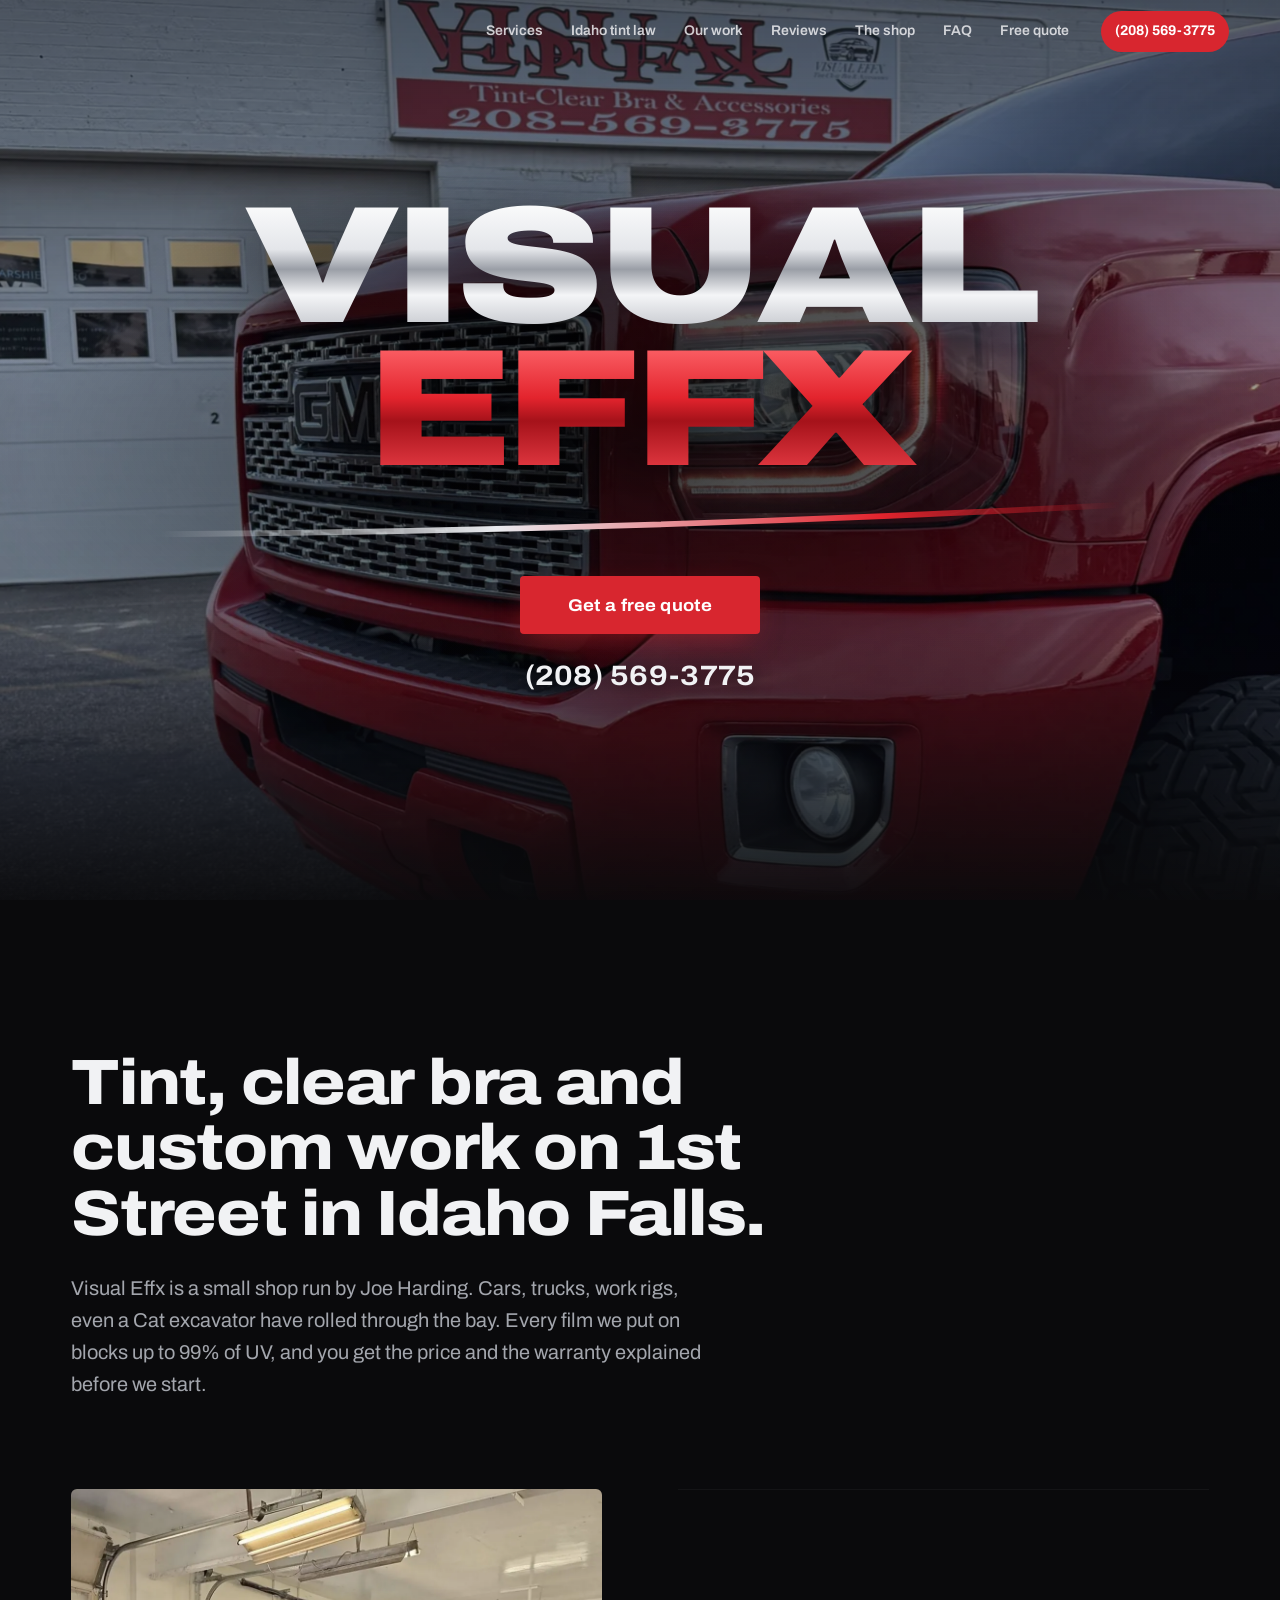
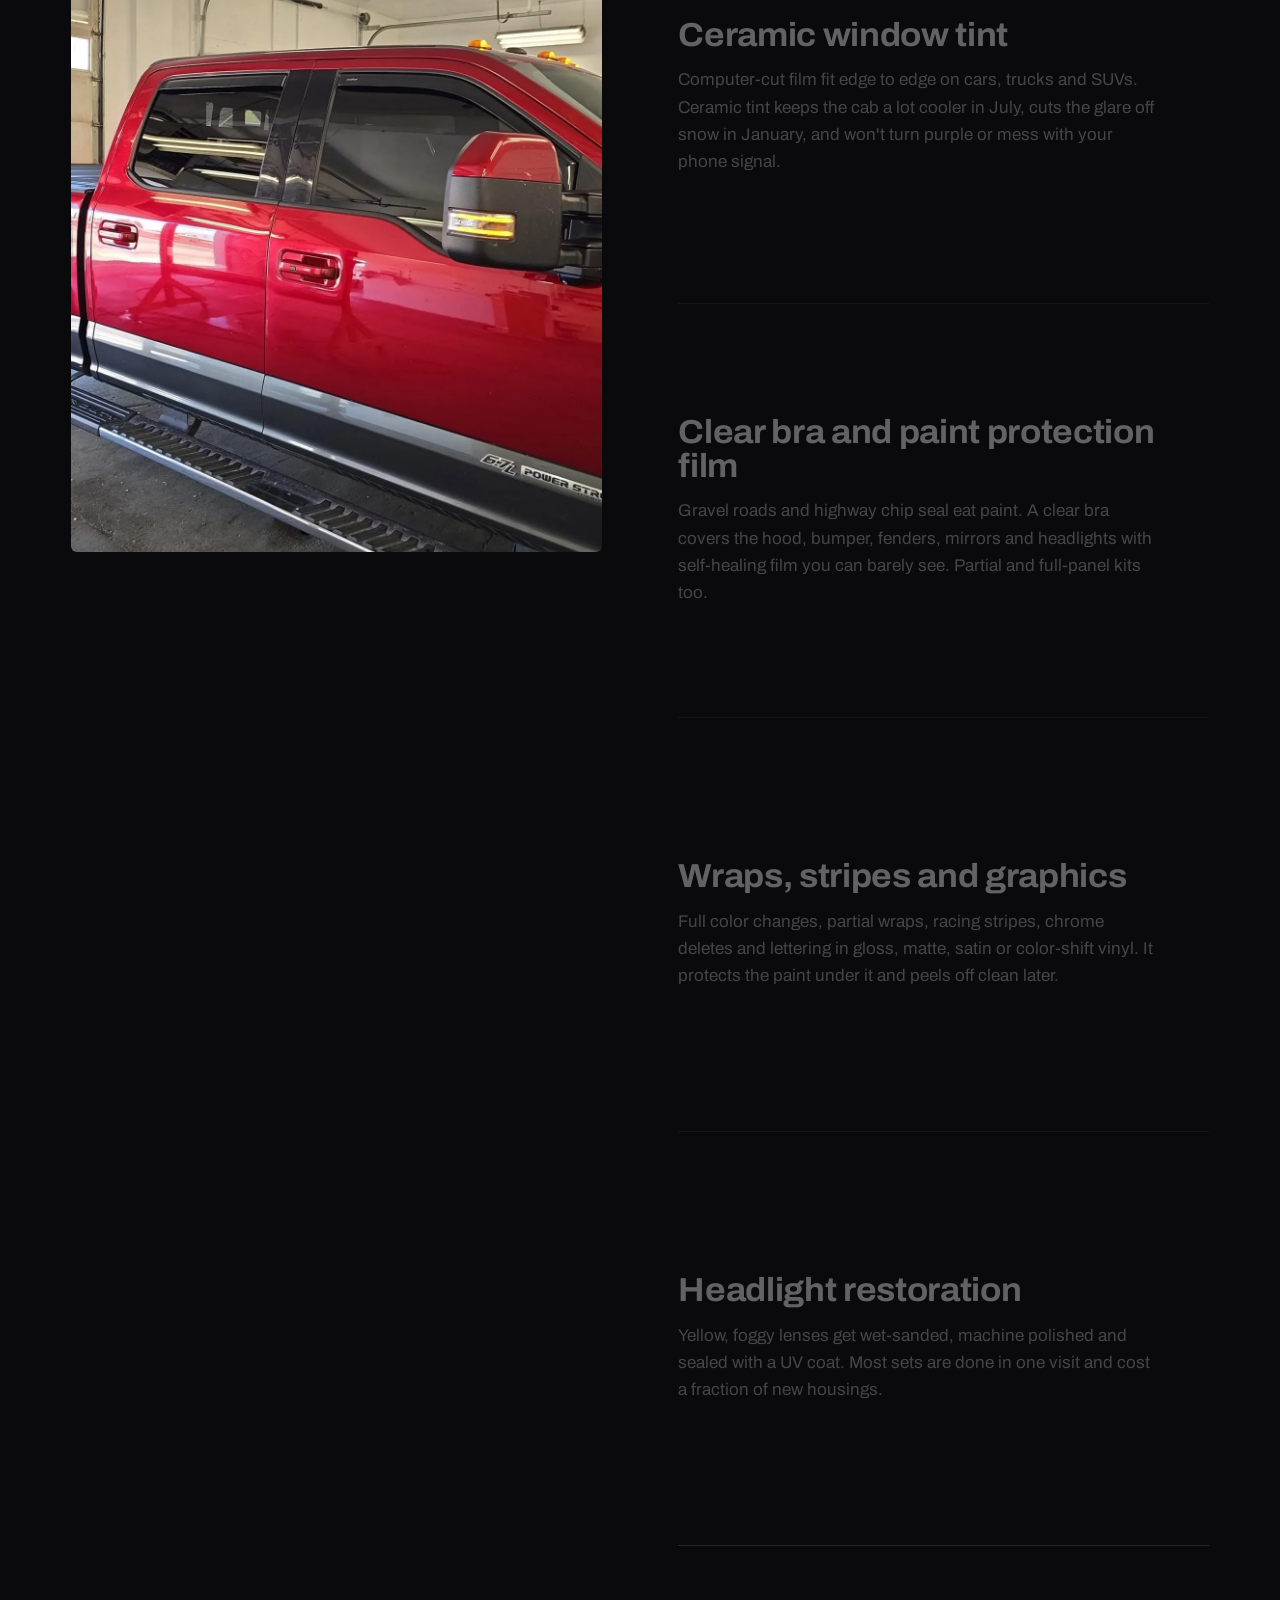
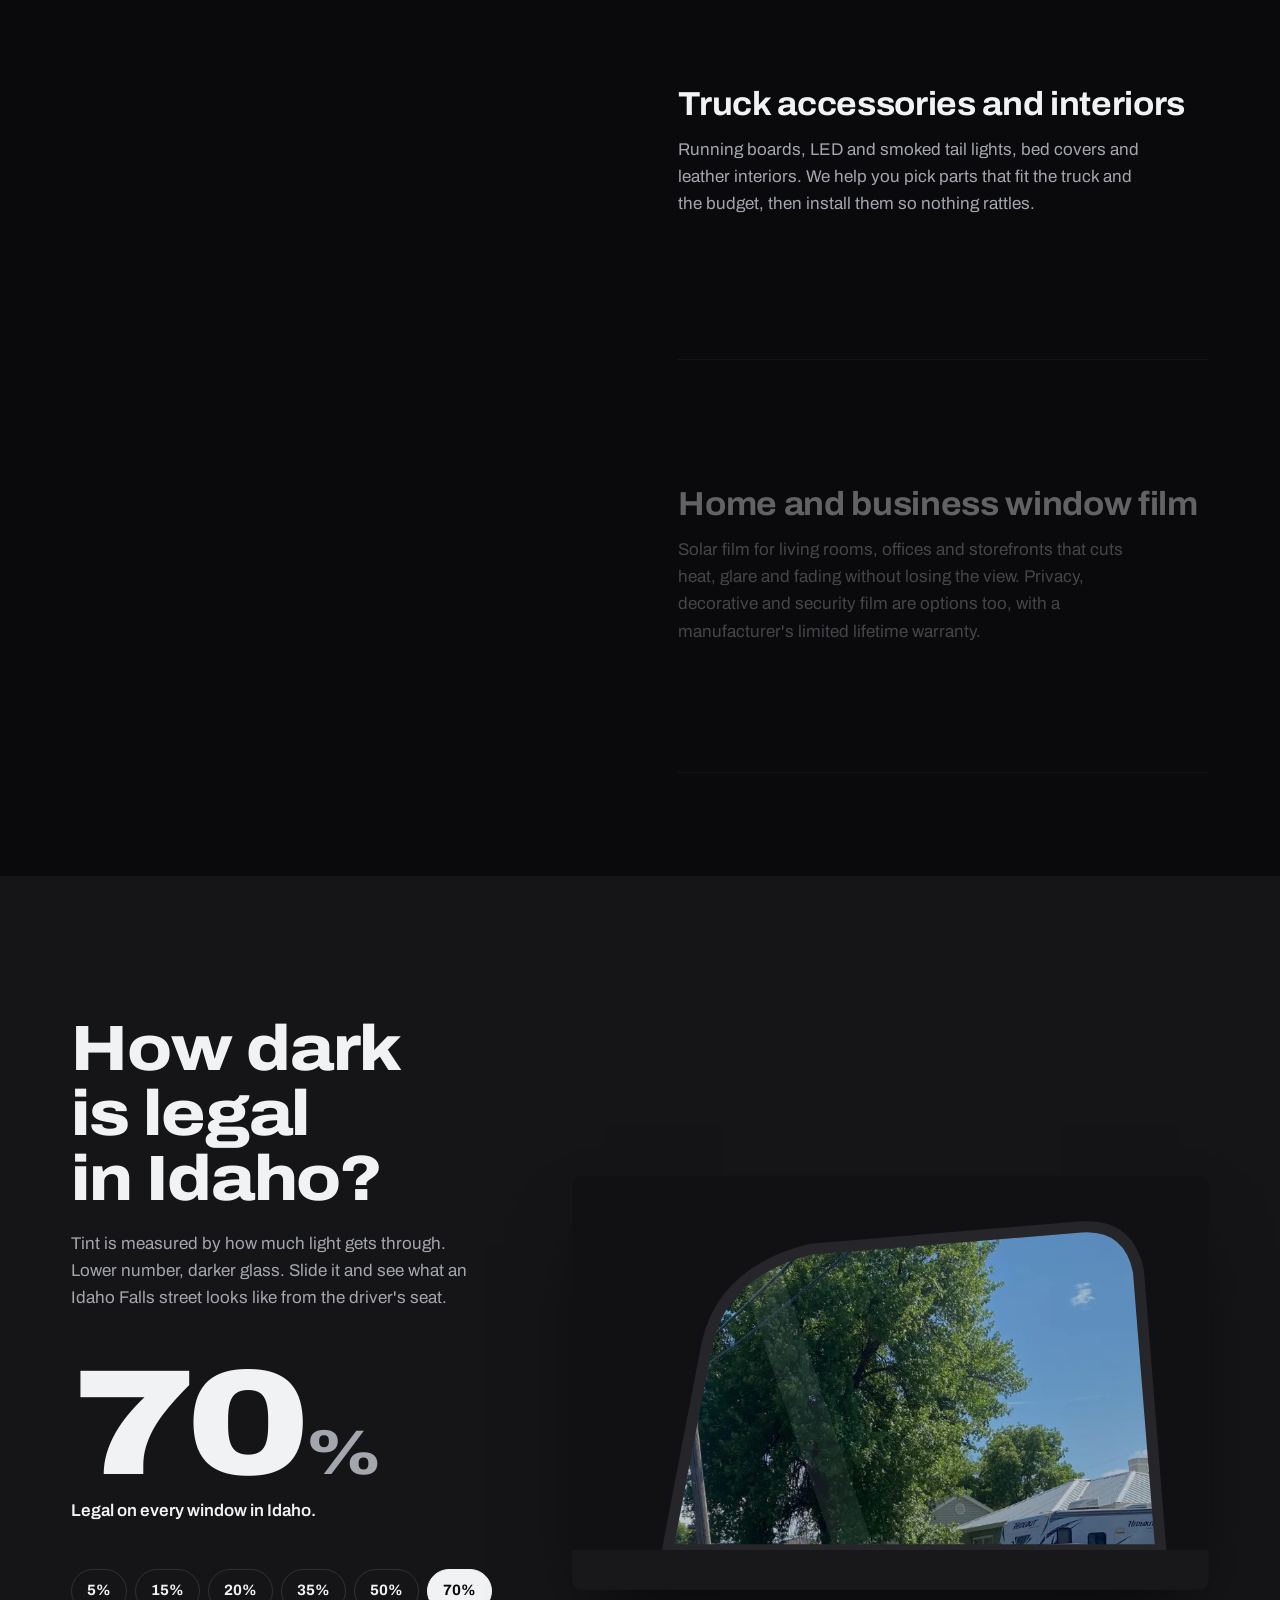
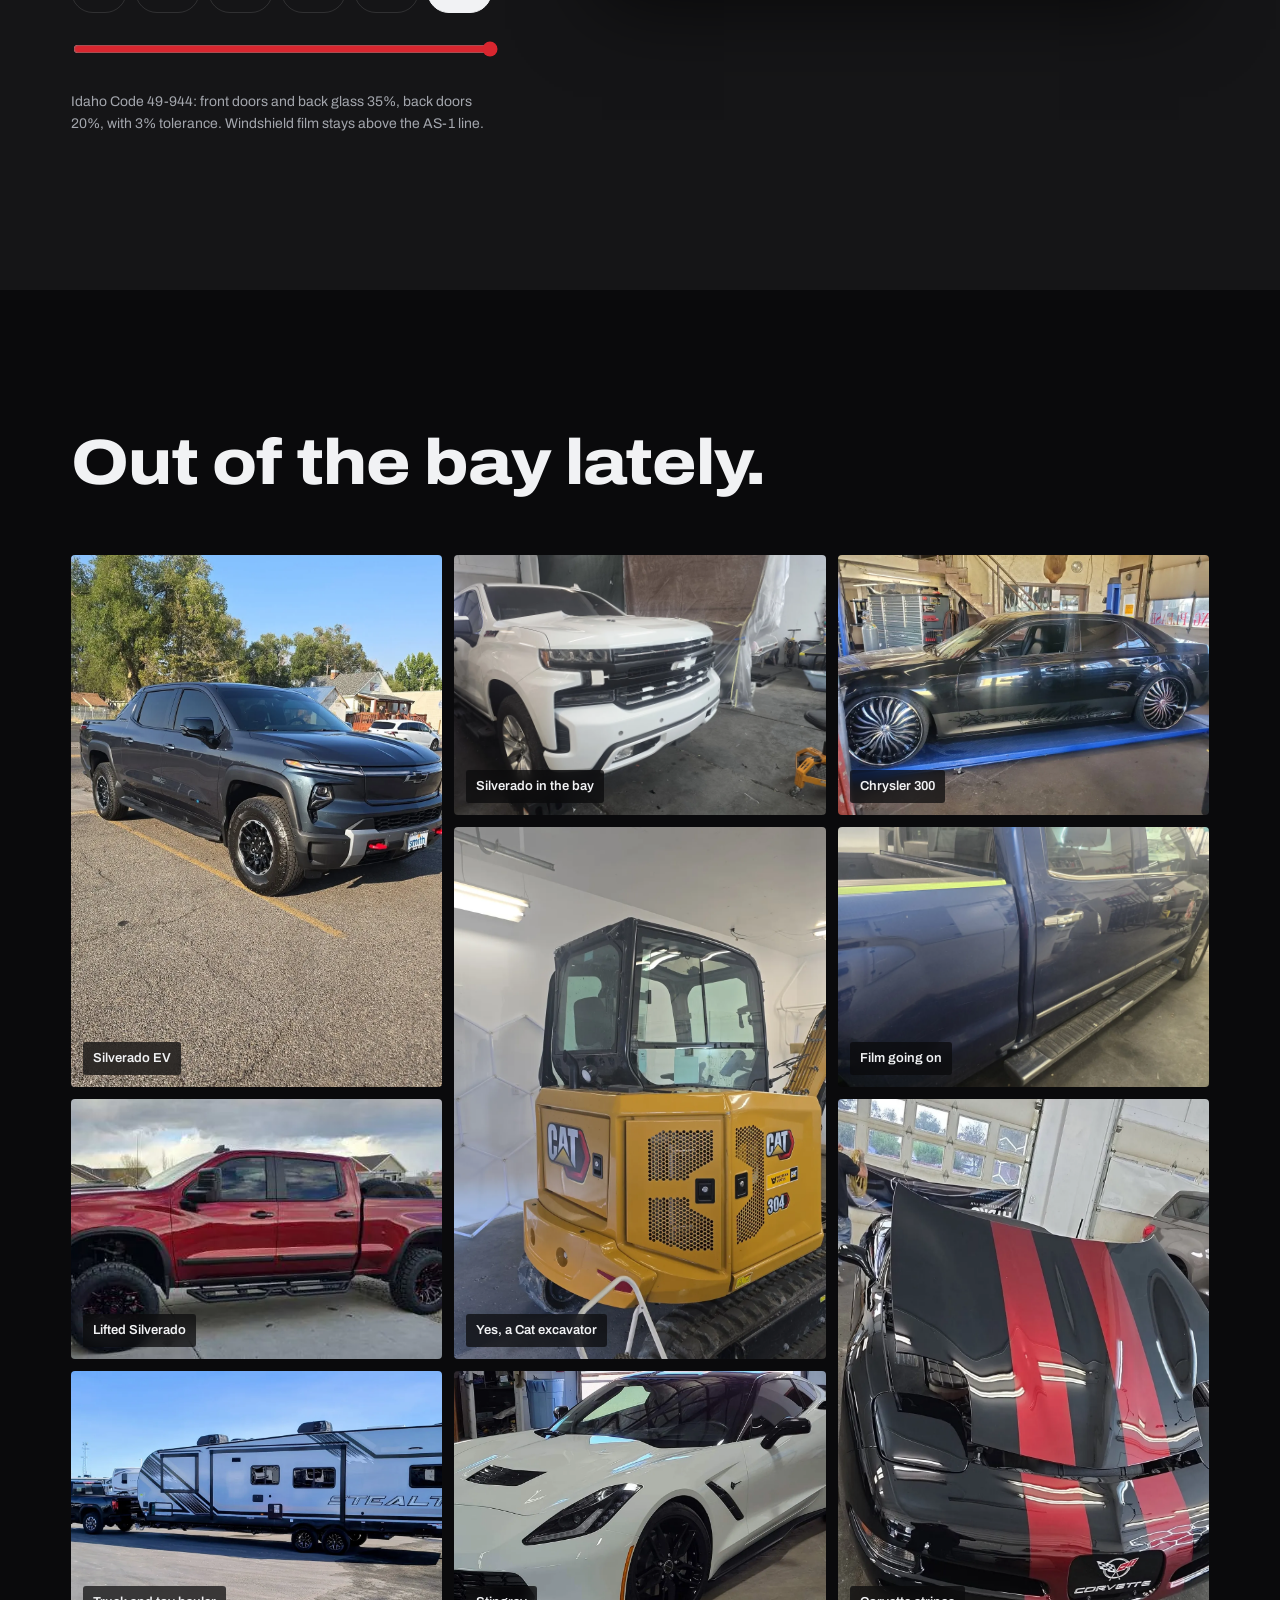
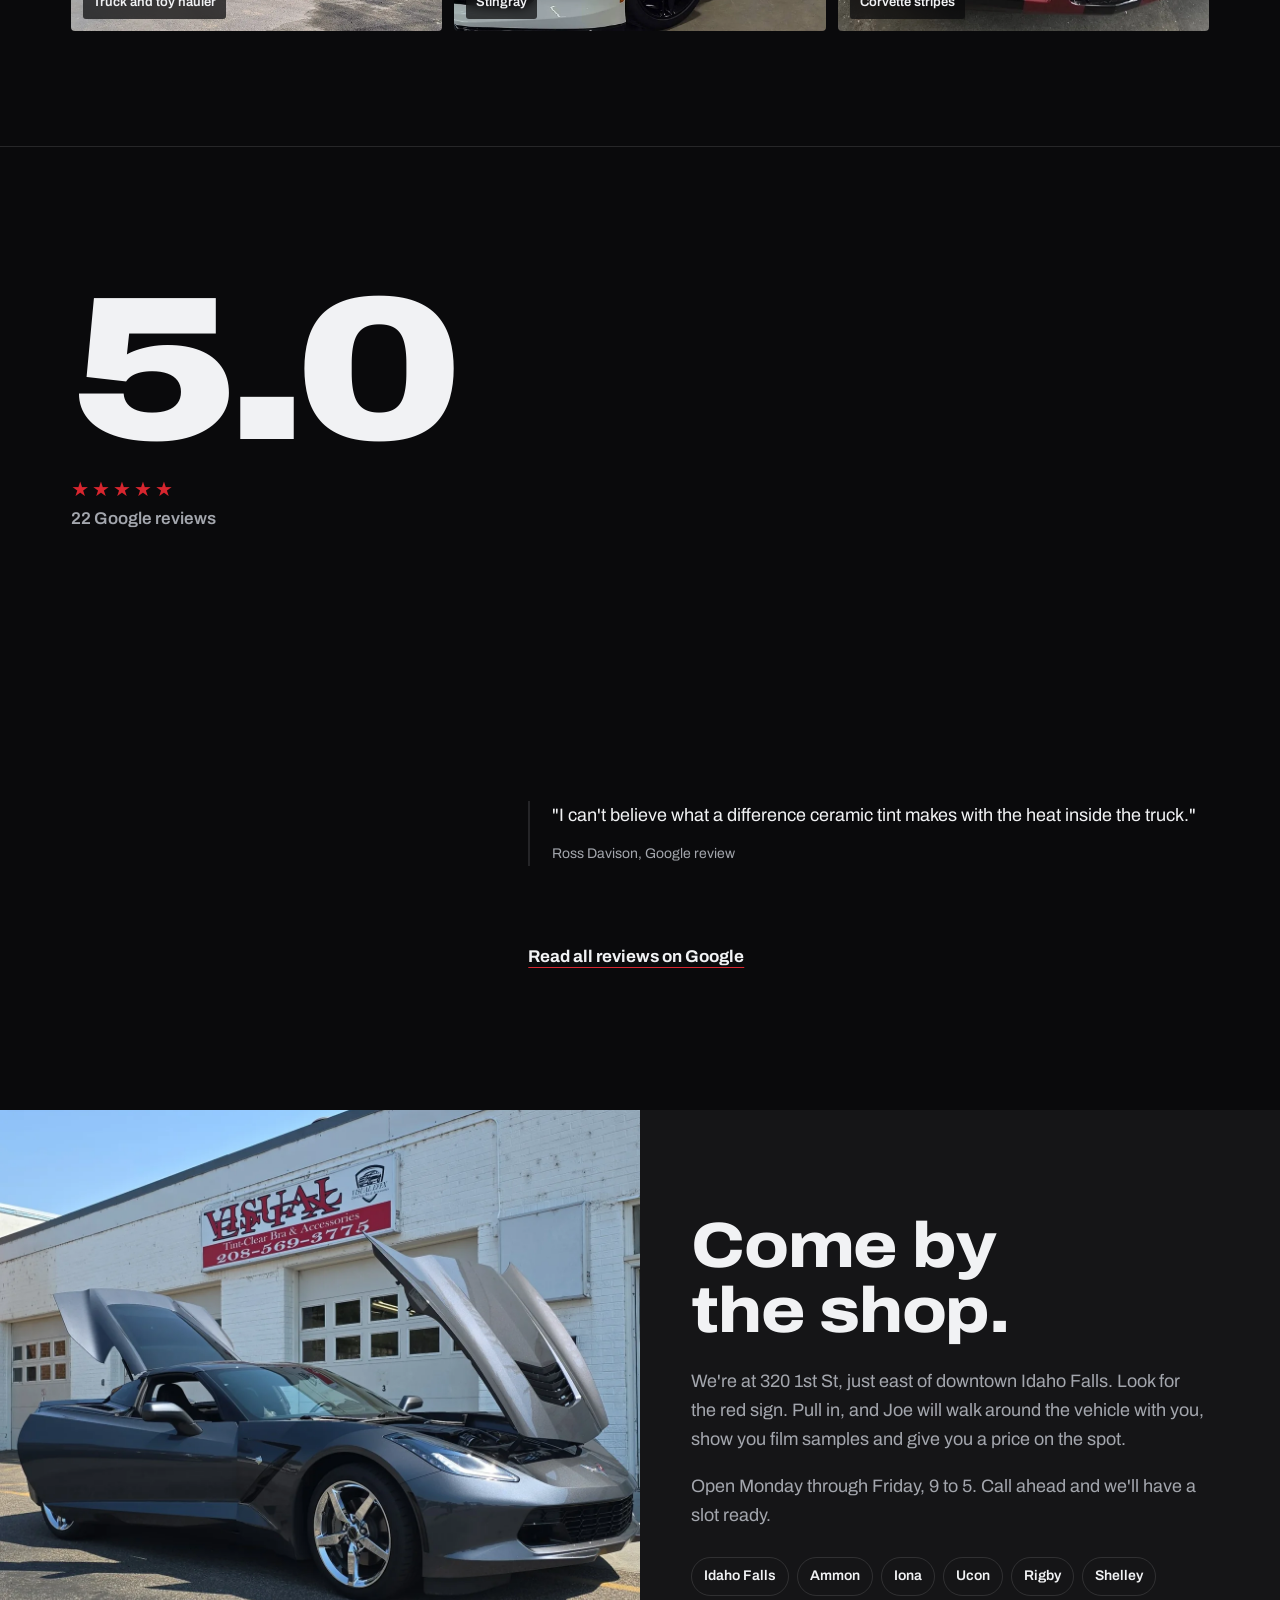
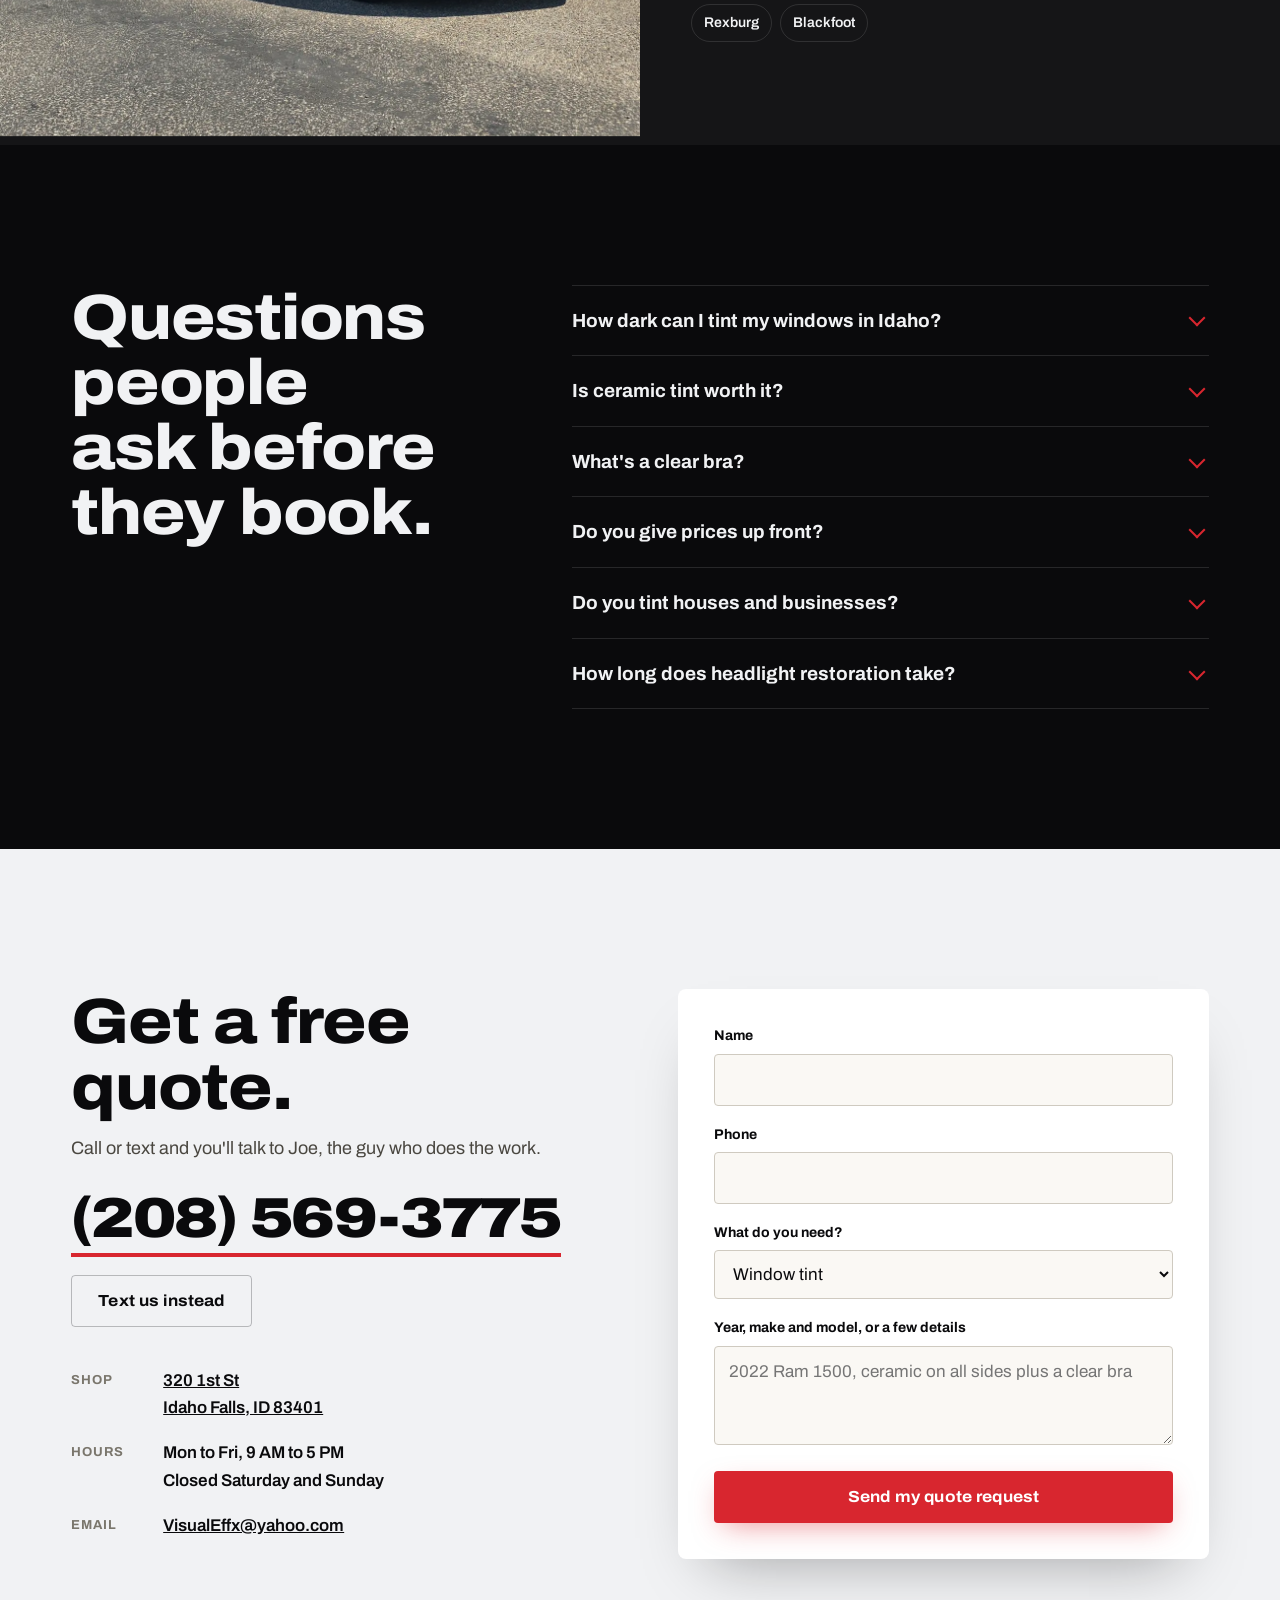
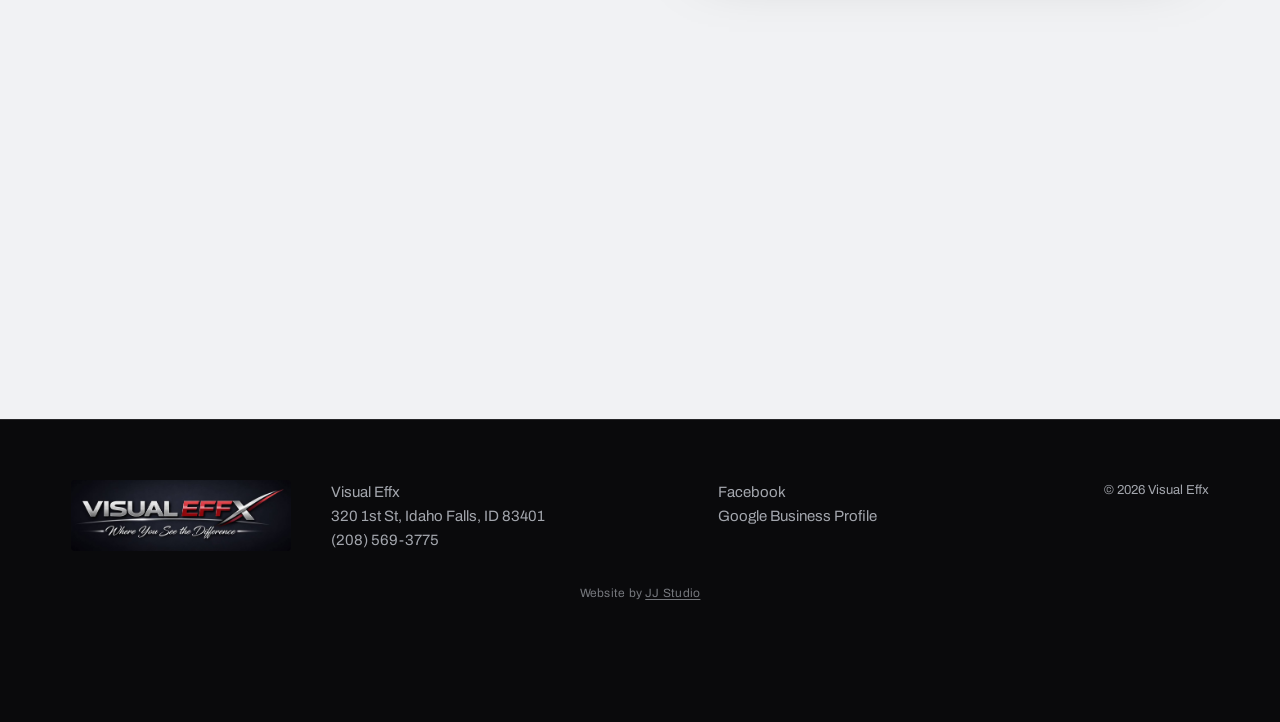
<file: index.html>
<!doctype html>
<html lang="en">
<head>
<meta charset="utf-8">
<meta name="viewport" content="width=device-width, initial-scale=1, viewport-fit=cover">
<title>Window Tinting Idaho Falls | Clear Bra &amp; PPF | Visual Effx</title>
<meta name="description" content="Visual Effx does ceramic window tint, clear bra paint protection film, vinyl wraps, headlight restoration and truck accessories at 320 1st St in Idaho Falls, ID. 5.0 stars on Google. Call (208) 569-3775 for a free quote.">
<link rel="canonical" href="https://gcwebdesigner1-sudo.github.io/visual-effx/">
<meta name="theme-color" content="#0a0a0c">
<meta property="og:type" content="website">
<meta property="og:title" content="Visual Effx | Window Tint and Clear Bra in Idaho Falls">
<meta property="og:description" content="Ceramic tint, paint protection film, wraps and accessories. Call (208) 569-3775 for a free quote.">
<meta property="og:url" content="https://gcwebdesigner1-sudo.github.io/visual-effx/">
<meta property="og:image" content="https://gcwebdesigner1-sudo.github.io/visual-effx/assets/og.jpg">
<meta name="twitter:card" content="summary_large_image">
<meta name="geo.region" content="US-ID">
<meta name="geo.placename" content="Idaho Falls">
<meta name="geo.position" content="43.4966585;-112.0282034">
<link rel="icon" type="image/png" href="assets/favicon.png">
<link rel="apple-touch-icon" href="assets/apple-touch-icon.png">
<link rel="preconnect" href="https://fonts.googleapis.com">
<link rel="preconnect" href="https://fonts.gstatic.com" crossorigin>
<link href="https://fonts.googleapis.com/css2?family=Archivo:ital,wdth,wght@0,62..125,400..900;1,62..125,700..900&display=swap" rel="stylesheet">
<link rel="preload" as="image" href="assets/hero-portrait.webp" media="(max-width: 760px)">
<link rel="preload" as="image" href="assets/hero-wide.webp" media="(min-width: 761px)">
<link rel="stylesheet" href="styles.css?v=1">
<script type="application/ld+json">
{
  "@context": "https://schema.org",
  "@type": ["LocalBusiness", "AutomotiveBusiness"],
  "@id": "https://gcwebdesigner1-sudo.github.io/visual-effx/#business",
  "name": "Visual Effx",
  "slogan": "Where You See the Difference",
  "description": "Auto window tinting service in Idaho Falls, ID. Ceramic window tint, clear bra and paint protection film, vinyl wraps and stripes, headlight restoration, truck accessories, and residential and commercial window film.",
  "url": "https://gcwebdesigner1-sudo.github.io/visual-effx/",
  "telephone": "+1-208-569-3775",
  "email": "VisualEffx@yahoo.com",
  "image": [
    "https://gcwebdesigner1-sudo.github.io/visual-effx/assets/og.jpg",
    "https://gcwebdesigner1-sudo.github.io/visual-effx/assets/vette-shop.webp",
    "https://gcwebdesigner1-sudo.github.io/visual-effx/assets/silverado-ev.webp"
  ],
  "logo": "https://gcwebdesigner1-sudo.github.io/visual-effx/assets/logo.jpg",
  "priceRange": "$$",
  "address": {
    "@type": "PostalAddress",
    "streetAddress": "320 1st St",
    "addressLocality": "Idaho Falls",
    "addressRegion": "ID",
    "postalCode": "83401",
    "addressCountry": "US"
  },
  "geo": { "@type": "GeoCoordinates", "latitude": 43.4966585, "longitude": -112.0282034 },
  "hasMap": "https://maps.google.com/?cid=16326871859864059922",
  "openingHoursSpecification": [{
    "@type": "OpeningHoursSpecification",
    "dayOfWeek": ["Monday", "Tuesday", "Wednesday", "Thursday", "Friday"],
    "opens": "09:00",
    "closes": "17:00"
  }],
  "areaServed": [
    {"@type": "City", "name": "Idaho Falls"},
    {"@type": "City", "name": "Ammon"},
    {"@type": "City", "name": "Iona"},
    {"@type": "City", "name": "Ucon"},
    {"@type": "City", "name": "Rigby"},
    {"@type": "City", "name": "Shelley"},
    {"@type": "City", "name": "Rexburg"},
    {"@type": "City", "name": "Blackfoot"}
  ],
  "aggregateRating": { "@type": "AggregateRating", "ratingValue": "5.0", "reviewCount": "22", "bestRating": "5" },
  "sameAs": [
    "https://maps.google.com/?cid=16326871859864059922",
    "https://www.facebook.com/visualeffxidahofalls/"
  ],
  "hasOfferCatalog": {
    "@type": "OfferCatalog",
    "name": "Tint, protection film and accessories",
    "itemListElement": [
      {"@type": "Offer", "itemOffered": {"@type": "Service", "name": "Ceramic automotive window tint"}},
      {"@type": "Offer", "itemOffered": {"@type": "Service", "name": "Clear bra and paint protection film (PPF)"}},
      {"@type": "Offer", "itemOffered": {"@type": "Service", "name": "Vinyl wraps, stripes and graphics"}},
      {"@type": "Offer", "itemOffered": {"@type": "Service", "name": "Headlight restoration"}},
      {"@type": "Offer", "itemOffered": {"@type": "Service", "name": "Running boards, tail lights, bed covers and leather interiors"}},
      {"@type": "Offer", "itemOffered": {"@type": "Service", "name": "Residential and commercial window film"}}
    ]
  }
}
</script>
<script type="application/ld+json">
{
  "@context": "https://schema.org",
  "@type": "FAQPage",
  "mainEntity": [
    {"@type": "Question", "name": "How dark can I tint my windows in Idaho?",
     "acceptedAnswer": {"@type": "Answer", "text": "Under Idaho Code 49-944, the front side windows and the rear window must let in at least 35% of light, and the back side windows at least 20%, each with a 3% tolerance. Film on the windshield has to stay above the AS-1 line. Reflectivity can't go over 35%. Drivers with a physician's written note can go darker under the medical exemption."}},
    {"@type": "Question", "name": "Is ceramic tint worth it in Idaho Falls?",
     "acceptedAnswer": {"@type": "Answer", "text": "For most drivers, yes. Ceramic film rejects a lot more heat than dyed film without going darker, it doesn't fade purple, and it doesn't block phone or GPS signals. Visual Effx customers often say the cab is noticeably cooler on a summer drive."}},
    {"@type": "Question", "name": "What is a clear bra?",
     "acceptedAnswer": {"@type": "Answer", "text": "Clear bra is clear paint protection film (PPF) installed over the parts of a vehicle that take the most rock chips: the hood, front bumper, fenders, mirrors and headlights. Visual Effx can also cover partial or full panels. The film is close to invisible once it's on."}},
    {"@type": "Question", "name": "Do you give prices up front?",
     "acceptedAnswer": {"@type": "Answer", "text": "Yes. Call (208) 569-3775 or send the quote form with your year, make and model, and Visual Effx gives you a price and explains the warranty before any work starts."}},
    {"@type": "Question", "name": "Do you tint homes and businesses?",
     "acceptedAnswer": {"@type": "Answer", "text": "Yes. Visual Effx installs residential and commercial window film that cuts heat, glare and UV, plus privacy, decorative and security film. Architectural film carries the manufacturer's limited lifetime warranty."}},
    {"@type": "Question", "name": "Where is Visual Effx and when are you open?",
     "acceptedAnswer": {"@type": "Answer", "text": "The shop is at 320 1st St, Idaho Falls, ID 83401, open Monday through Friday, 9 AM to 5 PM."}}
  ]
}
</script>
</head>
<body>
<a class="skip" href="#services">Skip to content</a>

<header class="nav" id="nav">
  <a class="nav-brand" href="#top" aria-label="Visual Effx, back to top">
    <span class="vb-a">Visual</span><span class="vb-b">Effx</span>
  </a>
  <nav aria-label="Sections">
    <ul class="tabs" id="tabs">
      <li><a href="#services">Services</a></li>
      <li><a href="#shades">Idaho tint law</a></li>
      <li><a href="#work">Our work</a></li>
      <li><a href="#reviews">Reviews</a></li>
      <li><a href="#shop">The shop</a></li>
      <li><a href="#faq">FAQ</a></li>
      <li><a href="#quote">Free quote</a></li>
    </ul>
  </nav>
  <a class="nav-call" href="tel:+12085693775">(208) 569-3775</a>
</header>

<main>
<section class="hero" id="top" aria-label="Visual Effx">
  <div class="hero-plate">
    <picture>
      <source media="(min-width: 761px)" srcset="assets/hero-wide.webp">
      <img src="assets/hero-portrait.webp" alt="Red GMC Sierra Denali parked in front of the Visual Effx shop on 1st Street in Idaho Falls" width="1200" height="1600" fetchpriority="high">
    </picture>
  </div>
  <div class="hero-shade" aria-hidden="true"></div>
  <div class="hero-copy">
    <h1>
      <span class="h1-a" data-text="Visual">Visual</span>
      <span class="h1-b" data-text="Effx">Effx</span>
      <span class="sr-only">, window tint and clear bra in Idaho Falls, ID</span>
    </h1>
    <svg class="swoosh" viewBox="0 0 1000 40" aria-hidden="true">
      <defs>
        <linearGradient id="sw" x1="0" x2="1">
          <stop offset="0" stop-color="#fff" stop-opacity="0"/>
          <stop offset=".35" stop-color="#e9ebef"/>
          <stop offset=".75" stop-color="#e3242d"/>
          <stop offset="1" stop-color="#e3242d" stop-opacity="0"/>
        </linearGradient>
      </defs>
      <path d="M10 34 Q 500 30 990 4" fill="none" stroke="url(#sw)" stroke-width="6" stroke-linecap="round"/>
    </svg>
    <div class="hero-actions">
      <a class="btn btn-red" href="#quote">Get a free quote</a>
      <a class="hero-phone" href="tel:+12085693775">(208) 569-3775</a>
    </div>
  </div>
</section>

<section class="services" id="services">
  <div class="wrap">
    <div class="services-intro">
      <h2>Tint, clear bra and custom work on 1st Street in Idaho Falls.</h2>
      <p>Visual Effx is a small shop run by Joe Harding. Cars, trucks, work rigs, even a Cat excavator have rolled through the bay. Every film we put on blocks up to 99% of UV, and you get the price and the warranty explained before we start.</p>
    </div>

    <div class="svc-grid">
      <figure class="svc-stage" aria-hidden="true">
        <img class="on" data-key="tint" src="assets/silverado-ev.webp" alt="" loading="lazy">
        <img data-key="ppf" src="assets/white-vette.webp" alt="" loading="lazy">
        <img data-key="wrap" src="assets/vette-stripes.webp" alt="" loading="lazy">
        <img data-key="lights" src="assets/gmc-headlight.webp" alt="" loading="lazy">
        <img data-key="acc" src="assets/red-truck-boards.webp" alt="" loading="lazy">
        <img data-key="home" src="assets/vette-shop.webp" alt="" loading="lazy">
      </figure>

      <ol class="svc-list">
        <li class="svc" data-key="tint">
          <img class="svc-thumb" src="assets/silverado-ev-sm.webp" alt="Gray Chevy Silverado EV with dark ceramic window tint in an Idaho Falls parking lot" loading="lazy" width="640" height="456">
          <h3>Ceramic window tint</h3>
          <p>Computer-cut film fit edge to edge on cars, trucks and SUVs. Ceramic tint keeps the cab a lot cooler in July, cuts the glare off snow in January, and won't turn purple or mess with your phone signal.</p>
        </li>
        <li class="svc" data-key="ppf">
          <img class="svc-thumb" src="assets/white-vette-sm.webp" alt="White Corvette Stingray inside the Visual Effx shop after paint protection film" loading="lazy" width="640" height="335">
          <h3>Clear bra and paint protection film</h3>
          <p>Gravel roads and highway chip seal eat paint. A clear bra covers the hood, bumper, fenders, mirrors and headlights with self-healing film you can barely see. Partial and full-panel kits too.</p>
        </li>
        <li class="svc" data-key="wrap">
          <img class="svc-thumb" src="assets/vette-stripes-sm.webp" alt="Black Corvette with red racing stripes wrapped over the hood and bumper" loading="lazy" width="640" height="1138">
          <h3>Wraps, stripes and graphics</h3>
          <p>Full color changes, partial wraps, racing stripes, chrome deletes and lettering in gloss, matte, satin or color-shift vinyl. It protects the paint under it and peels off clean later.</p>
        </li>
        <li class="svc" data-key="lights">
          <img class="svc-thumb" src="assets/gmc-headlight-sm.webp" alt="Clear, bright headlight on a red GMC Sierra Denali" loading="lazy" width="640" height="480">
          <h3>Headlight restoration</h3>
          <p>Yellow, foggy lenses get wet-sanded, machine polished and sealed with a UV coat. Most sets are done in one visit and cost a fraction of new housings.</p>
        </li>
        <li class="svc" data-key="acc">
          <img class="svc-thumb" src="assets/red-truck-boards-sm.webp" alt="Red pickup with new running boards in the shop garage" loading="lazy" width="640" height="1138">
          <h3>Truck accessories and interiors</h3>
          <p>Running boards, LED and smoked tail lights, bed covers and leather interiors. We help you pick parts that fit the truck and the budget, then install them so nothing rattles.</p>
        </li>
        <li class="svc" data-key="home">
          <img class="svc-thumb" src="assets/vette-shop-sm.webp" alt="Corvette with the hood up outside the Visual Effx shop sign" loading="lazy" width="640" height="1138">
          <h3>Home and business window film</h3>
          <p>Solar film for living rooms, offices and storefronts that cuts heat, glare and fading without losing the view. Privacy, decorative and security film are options too, with a manufacturer's limited lifetime warranty.</p>
        </li>
      </ol>
    </div>
  </div>
</section>

<section class="shades" id="shades" aria-labelledby="shades-h">
  <div class="wrap shades-wrap">
    <div class="shades-head">
      <h2 id="shades-h">How dark is legal in Idaho?</h2>
      <p>Tint is measured by how much light gets through. Lower number, darker glass. Slide it and see what an Idaho Falls street looks like from the driver's seat.</p>
    </div>
    <div class="shades-ctrl">
      <div class="vlt-readout"><span id="vlt-num">70</span><span class="pct">%</span></div>
      <p class="vlt-law" id="vlt-law" aria-live="polite">Legal on every window in Idaho.</p>
      <div class="vlt-chips" role="group" aria-label="Tint shades">
        <button type="button" data-vlt="5">5%</button>
        <button type="button" data-vlt="15">15%</button>
        <button type="button" data-vlt="20">20%</button>
        <button type="button" data-vlt="35">35%</button>
        <button type="button" data-vlt="50">50%</button>
        <button type="button" data-vlt="70">70%</button>
      </div>
      <label class="sr-only" for="vlt-range">Tint shade, percent of light let through</label>
      <input type="range" id="vlt-range" min="5" max="70" step="1" value="70">
      <p class="law-note">Idaho Code 49-944: front doors and back glass 35%, back doors 20%, with 3% tolerance. Windshield film stays above the AS-1 line.</p>
    </div>

    <div class="window-frame">
      <svg viewBox="0 0 800 520" role="img" aria-label="View through a car side window with the selected tint shade">
        <defs>
          <clipPath id="glass">
            <path d="M120 470 L170 210 Q190 120 300 92 L640 64 Q700 60 712 120 L740 470 Z"/>
          </clipPath>
        </defs>
        <rect width="800" height="520" fill="#111113"/>
        <g clip-path="url(#glass)">
          <image href="assets/street-view.webp" x="-20" y="0" width="860" height="520" preserveAspectRatio="xMidYMid slice"/>
          <rect id="tint-layer" width="800" height="520" fill="#07080a" opacity="0.1"/>
          <path d="M210 120 L330 470 L380 470 L260 110 Z" fill="#fff" opacity="0.07"/>
        </g>
        <path d="M120 470 L170 210 Q190 120 300 92 L640 64 Q700 60 712 120 L740 470 Z" fill="none" stroke="#26262a" stroke-width="14" stroke-linejoin="round"/>
        <rect x="0" y="470" width="800" height="50" fill="#18181b"/>
      </svg>
    </div>
  </div>
</section>

<section class="work" id="work">
  <div class="wrap">
    <h2>Out of the bay lately.</h2>
  </div>
  <ul class="gallery">
    <li class="g-tall"><img src="assets/silverado-ev-tall.webp" alt="Chevy Silverado EV with tinted windows" loading="lazy" width="1100" height="1956"><span>Silverado EV</span></li>
    <li><img src="assets/white-silverado.webp" alt="White Chevy Silverado inside the Visual Effx shop" loading="lazy" width="1600" height="1200"><span>Silverado in the bay</span></li>
    <li><img src="assets/chrysler-300.webp" alt="Black Chrysler 300 on custom wheels in the shop" loading="lazy" width="1008" height="756"><span>Chrysler 300</span></li>
    <li class="g-tall"><img src="assets/excavator.webp" alt="Cat mini excavator inside the Visual Effx shop" loading="lazy" width="1100" height="1956"><span>Yes, a Cat excavator</span></li>
    <li><img src="assets/blue-truck.webp" alt="Blue pickup with film being laid along the doors" loading="lazy" width="1600" height="1200"><span>Film going on</span></li>
    <li><img src="assets/red-silverado.webp" alt="Lifted red Chevy Silverado with dark tint" loading="lazy" width="635" height="323"><span>Lifted Silverado</span></li>
    <li class="g-tall"><img src="assets/vette-stripes.webp" alt="Corvette with red and black stripes" loading="lazy" width="1100" height="1956"><span>Corvette stripes</span></li>
    <li><img src="assets/toy-hauler.webp" alt="Black pickup towing a Stealth toy hauler" loading="lazy" width="1800" height="810"><span>Truck and toy hauler</span></li>
    <li><img src="assets/white-vette.webp" alt="White Corvette Stingray in the shop" loading="lazy" width="1600" height="838"><span>Stingray</span></li>
  </ul>
</section>

<section class="reviews" id="reviews">
  <div class="wrap">
    <div class="rating">
      <p class="rating-num">5.0</p>
      <p class="rating-sub"><span class="stars" aria-hidden="true">★★★★★</span><br>22 Google reviews</p>
    </div>
    <div class="quotes">
      <blockquote class="q-lead">
        <p>"I don't think I've ever had a better experience with a small business in Idaho Falls. Joe is excellent at explaining all of your options for your vehicle."</p>
        <cite>Levi Grant, Google review</cite>
      </blockquote>
      <blockquote>
        <p>"I called multiple businesses for tint service, and this was hands down the best price. Quick communication and answered every question I had."</p>
        <cite>Jordy Trejo, Google review</cite>
      </blockquote>
      <blockquote>
        <p>"They got my new car in quickly and returned it ASAP, even coming back in on a holiday to return it to me. Tint looks fantastic and the clear protection looks even better."</p>
        <cite>Ethan Martin, Google review</cite>
      </blockquote>
      <blockquote>
        <p>"I can't believe what a difference ceramic tint makes with the heat inside the truck."</p>
        <cite>Ross Davison, Google review</cite>
      </blockquote>
    </div>
    <a class="link-arrow" href="https://maps.google.com/?cid=16326871859864059922" target="_blank" rel="noopener">Read all reviews on Google</a>
  </div>
</section>

<section class="shop" id="shop">
  <div class="shop-photo">
    <img src="assets/vette-shop.webp" alt="Gray Corvette parked outside the Visual Effx shop at 320 1st St, Idaho Falls" loading="lazy" width="1300" height="2311">
  </div>
  <div class="shop-copy">
    <h2>Come by the shop.</h2>
    <p>We're at 320 1st St, just east of downtown Idaho Falls. Look for the red sign. Pull in, and Joe will walk around the vehicle with you, show you film samples and give you a price on the spot.</p>
    <p>Open Monday through Friday, 9 to 5. Call ahead and we'll have a slot ready.</p>
    <ul class="areas" aria-label="Areas our customers come from">
      <li>Idaho Falls</li><li>Ammon</li><li>Iona</li><li>Ucon</li><li>Rigby</li><li>Shelley</li><li>Rexburg</li><li>Blackfoot</li>
    </ul>
  </div>
</section>

<section class="faq" id="faq">
  <div class="wrap faq-wrap">
    <h2>Questions people ask before they book.</h2>
    <div class="faq-list">
      <details>
        <summary>How dark can I tint my windows in Idaho?</summary>
        <p>Front side windows and the back glass have to let in at least 35% of light. Back doors can go to 20%. Each has a 3% tolerance. Windshield film has to stay above the AS-1 line, and nothing can be more than 35% reflective. If you have a doctor's note, the medical exemption allows darker.</p>
      </details>
      <details>
        <summary>Is ceramic tint worth it?</summary>
        <p>For most people, yes. It rejects a lot more heat than dyed film without having to go darker, it won't fade purple, and it doesn't block your phone or GPS. All our film blocks up to 99% of UV.</p>
      </details>
      <details>
        <summary>What's a clear bra?</summary>
        <p>Clear paint protection film over the spots that take rock chips: hood, bumper, fenders, mirrors and headlights. It's self-healing, close to invisible, and keeps the factory paint looking right when you go to sell.</p>
      </details>
      <details>
        <summary>Do you give prices up front?</summary>
        <p>Yes. Call or send the form below with the year, make and model. You'll get a price and a straight answer on the warranty before anything gets cut.</p>
      </details>
      <details>
        <summary>Do you tint houses and businesses?</summary>
        <p>We do. Solar film for homes, offices and storefronts, plus privacy, decorative and security film. Architectural film carries the manufacturer's limited lifetime warranty.</p>
      </details>
      <details>
        <summary>How long does headlight restoration take?</summary>
        <p>Most sets are done in a single visit. Drop off foggy lenses and drive away with clear ones the same day.</p>
      </details>
    </div>
  </div>
</section>

<section class="quote" id="quote">
  <div class="wrap quote-wrap">
    <div class="quote-call">
      <h2>Get a free quote.</h2>
      <p>Call or text and you'll talk to Joe, the guy who does the work.</p>
      <a class="big-phone" href="tel:+12085693775">(208) 569-3775</a>
      <div class="quote-alt">
        <a class="btn btn-ghost" href="sms:+12085693775">Text us instead</a>
      </div>
      <dl class="nap">
        <div><dt>Shop</dt><dd><a href="https://maps.google.com/?cid=16326871859864059922" target="_blank" rel="noopener">320 1st St<br>Idaho Falls, ID 83401</a></dd></div>
        <div><dt>Hours</dt><dd>Mon to Fri, 9 AM to 5 PM<br>Closed Saturday and Sunday</dd></div>
        <div><dt>Email</dt><dd><a href="mailto:VisualEffx@yahoo.com">VisualEffx@yahoo.com</a></dd></div>
      </dl>
    </div>

    <form class="quote-form" action="https://formsubmit.co/VisualEffx@yahoo.com" method="POST">
      <input type="hidden" name="_subject" value="New quote request from the Visual Effx website">
      <input type="hidden" name="_next" value="https://gcwebdesigner1-sudo.github.io/visual-effx/thanks.html">
      <input type="hidden" name="_template" value="table">
      <input type="text" name="_honey" class="hp" tabindex="-1" autocomplete="off" aria-hidden="true">
      <div class="field">
        <label for="f-name">Name</label>
        <input id="f-name" name="name" type="text" autocomplete="name" required>
      </div>
      <div class="field">
        <label for="f-phone">Phone</label>
        <input id="f-phone" name="phone" type="tel" autocomplete="tel" inputmode="tel" required>
      </div>
      <div class="field">
        <label for="f-what">What do you need?</label>
        <select id="f-what" name="job">
          <option>Window tint</option>
          <option>Clear bra / paint protection film</option>
          <option>Wrap or stripes</option>
          <option>Headlight restoration</option>
          <option>Accessories or interior</option>
          <option>Home or business windows</option>
          <option>Something else</option>
        </select>
      </div>
      <div class="field">
        <label for="f-msg">Year, make and model, or a few details</label>
        <textarea id="f-msg" name="details" rows="3" placeholder="2022 Ram 1500, ceramic on all sides plus a clear bra"></textarea>
      </div>
      <button class="btn btn-red btn-block" type="submit">Send my quote request</button>
    </form>
  </div>
  <div class="map">
    <iframe title="Visual Effx on Google Maps" src="https://maps.google.com/maps?q=Visual%20Effx%2C%20320%201st%20St%2C%20Idaho%20Falls%2C%20ID%2083401&z=15&output=embed" loading="lazy" referrerpolicy="no-referrer-when-downgrade"></iframe>
  </div>
</section>
</main>

<footer class="foot">
  <div class="wrap foot-wrap">
    <img src="assets/logo.jpg" alt="Visual Effx, Where You See the Difference" width="1075" height="348" loading="lazy">
    <p>Visual Effx<br>320 1st St, Idaho Falls, ID 83401<br><a href="tel:+12085693775">(208) 569-3775</a></p>
    <p><a href="https://www.facebook.com/visualeffxidahofalls/" target="_blank" rel="noopener">Facebook</a><br><a href="https://maps.google.com/?cid=16326871859864059922" target="_blank" rel="noopener">Google Business Profile</a></p>
    <p class="fine">&copy; 2026 Visual Effx</p>
  </div>
<p class="jj-credit" style="flex-basis:100%;width:100%;grid-column:1/-1;margin:18px 0 0;font-size:12px;line-height:1.4;opacity:.7;text-align:center;letter-spacing:.02em">Website by <a href="https://www.jjstudiowd.com/" style="display:inline;color:inherit;text-decoration:underline;text-underline-offset:2px">JJ Studio</a></p>
</footer>

<div class="dock" id="dock">
  <a href="tel:+12085693775" class="dock-call">Call</a>
  <a href="#quote" class="dock-quote">Free quote</a>
</div>

<script src="script.js?v=1" defer></script>
</body>
</html>
</file>
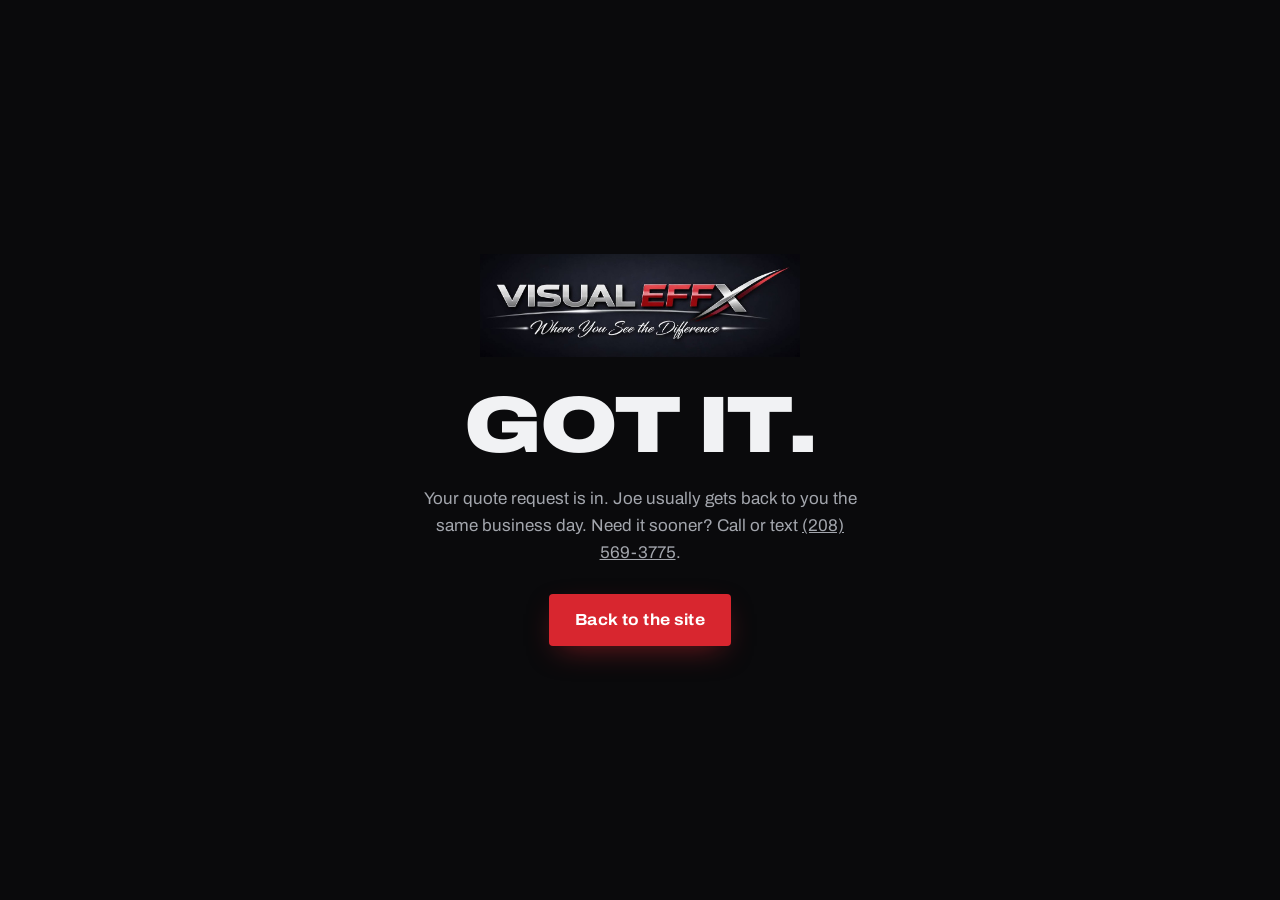
<file: thanks.html>
<!doctype html>
<html lang="en"><head><meta charset="utf-8"><meta name="viewport" content="width=device-width, initial-scale=1">
<title>Thanks | Visual Effx</title><meta name="robots" content="noindex">
<link rel="icon" type="image/png" href="assets/favicon.png">
<link href="https://fonts.googleapis.com/css2?family=Archivo:wdth,wght@62..125,400..900&display=swap" rel="stylesheet">
<link rel="stylesheet" href="styles.css?v=1">
<style>.ty{min-height:100svh;display:grid;place-items:center;text-align:center;padding:40px 16px}.ty h1{font-size:clamp(40px,8vw,80px);font-weight:900;font-stretch:120%;text-transform:uppercase;letter-spacing:-.03em;margin-bottom:18px}.ty p{color:var(--ink-soft);max-width:440px;margin:0 auto 28px}.ty img{width:min(320px,80vw);margin:0 auto 28px}</style>
</head><body><main class="ty"><div>
<img src="assets/logo.jpg" alt="Visual Effx">
<h1>Got it.</h1>
<p>Your quote request is in. Joe usually gets back to you the same business day. Need it sooner? Call or text <a href="tel:+12085693775">(208) 569-3775</a>.</p>
<a class="btn btn-red" href="./">Back to the site</a>
</div></main></body></html>
</file>
<file: styles.css>
:root {
  --canvas: #0a0a0c;
  --surface: #151517;
  --surface-2: #1d1d20;
  --ink: #f1f2f4;
  --ink-soft: #a3a6ad;
  --line: rgba(241, 242, 244, 0.12);
  --red: #d8262f;
  --red-ink: #ffffff;
  --chrome: linear-gradient(180deg, #ffffff 0%, #e4e6ea 38%, #9a9ea6 52%, #f4f5f7 70%, #b9bcc3 100%);
  --display: "Archivo", system-ui, sans-serif;
  --text: "Archivo", system-ui, sans-serif;
  --gutter: clamp(16px, 4vw, 56px);
  --ease: cubic-bezier(0.22, 1, 0.36, 1);
  color-scheme: dark;
}

*, *::before, *::after { box-sizing: border-box; }
html { scroll-behavior: smooth; scroll-padding-top: 72px; -webkit-text-size-adjust: 100%; }
body {
  margin: 0;
  background: var(--canvas);
  color: var(--ink);
  font-family: var(--text);
  font-size: 17px;
  line-height: 1.6;
  -webkit-font-smoothing: antialiased;
  overflow-x: hidden;
}
img { display: block; max-width: 100%; height: auto; }
a { color: inherit; }
h1, h2, h3 { font-family: var(--display); margin: 0; line-height: 1.02; }
h2 {
  font-size: clamp(32px, 5.2vw, 64px);
  font-weight: 800;
  font-stretch: 112%;
  letter-spacing: -0.02em;
  text-wrap: balance;
}
h3 { font-size: 22px; font-weight: 700; font-stretch: 105%; letter-spacing: -0.01em; }
p { margin: 0 0 1em; }
.wrap { width: 100%; max-width: 1240px; margin: 0 auto; padding: 0 var(--gutter); }
.sr-only { position: absolute; width: 1px; height: 1px; overflow: hidden; clip: rect(0 0 0 0); white-space: nowrap; }
.skip { position: absolute; left: -999px; top: 8px; background: var(--red); color: var(--red-ink); padding: 8px 14px; z-index: 100; }
.skip:focus { left: 8px; }
:focus-visible { outline: 2px solid var(--red); outline-offset: 3px; }

/* buttons */
.btn {
  display: inline-flex; align-items: center; justify-content: center;
  min-height: 52px; padding: 0 26px;
  font: 700 16px/1 var(--text); font-stretch: 108%; letter-spacing: 0.01em;
  text-decoration: none; border-radius: 4px; border: 0; cursor: pointer;
  transition: transform 0.25s var(--ease), background-color 0.25s var(--ease);
}
.btn:active { transform: scale(0.97); }
.btn-red { background: var(--red); color: var(--red-ink); box-shadow: 0 10px 30px -10px rgba(216, 38, 47, 0.55); }
.btn-red:hover { background: #ea3640; }
.btn-ghost { background: transparent; color: var(--ink); border: 1px solid var(--line); }
.btn-ghost:hover { border-color: var(--ink-soft); }
.btn-block { width: 100%; }

/* nav */
.nav {
  position: fixed; inset: 0 0 auto 0; z-index: 50;
  display: flex; align-items: center; gap: 20px;
  height: 64px; padding: 0 var(--gutter);
  transition: background-color 0.4s var(--ease), border-color 0.4s var(--ease);
  border-bottom: 1px solid transparent;
}
.nav.solid { background: rgba(11, 11, 12, 0.86); backdrop-filter: blur(14px); -webkit-backdrop-filter: blur(14px); border-color: var(--line); }
.nav-brand {
  display: flex; align-items: center; gap: 10px; text-decoration: none;
  font: 800 15px/1 var(--display); font-stretch: 118%; letter-spacing: 0.04em; text-transform: uppercase;
  opacity: 0; transform: translateY(-6px); pointer-events: none;
  transition: opacity 0.4s var(--ease), transform 0.4s var(--ease);
}
.nav.solid .nav-brand { opacity: 1; transform: none; pointer-events: auto; }
.nav-brand { gap: 6px; font-size: 17px; font-weight: 900; font-stretch: 125%; letter-spacing: -0.01em; }
.vb-a { background: var(--chrome); -webkit-background-clip: text; background-clip: text; color: transparent; }
.vb-b { color: var(--red); }
.nav nav { margin-left: auto; }
.tabs { display: flex; gap: 4px; list-style: none; margin: 0; padding: 0; }
.tabs a {
  display: block; padding: 8px 12px; border-radius: 999px;
  font-size: 14px; font-weight: 600; text-decoration: none; color: rgba(241, 242, 244, 0.82);
  transition: color 0.2s, background-color 0.2s;
}
.tabs a:hover { color: var(--ink); }
.tabs a.active { background: rgba(241, 242, 244, 0.12); color: var(--ink); }
.nav-call {
  font-weight: 700; font-size: 14px; text-decoration: none; white-space: nowrap;
  padding: 9px 14px; border-radius: 999px; background: var(--red); color: var(--red-ink);
}

/* hero */
.hero {
  position: relative; height: 100vh; height: 100svh; min-height: 560px;
  overflow: hidden; display: grid; place-items: center; isolation: isolate;
  --p: 0;
}
.hero-plate { position: absolute; inset: -4% 0; z-index: -3; will-change: transform;
  transform: translate3d(0, calc(var(--p) * 18%), 0); }
.hero-plate img {
  width: 100%; height: 100%; object-fit: cover; object-position: 50% 62%;
  transform: scale(calc(1.02 + var(--p) * 0.1));
  animation: plate-in 2.8s var(--ease) both;
}
@keyframes plate-in { from { scale: 1.14; filter: brightness(1.15) saturate(1.1); } to { scale: 1; filter: none; } }

/* dark glass over the photo so the chrome name reads; it deepens as you scroll away */
.hero-shade {
  position: absolute; inset: 0; z-index: -2; pointer-events: none;
  background:
    radial-gradient(ellipse 75% 45% at 50% 50%, rgba(5, 5, 7, 0.62), rgba(5, 5, 7, 0) 72%),
    linear-gradient(180deg, rgba(5, 5, 7, 0.62) 0%, rgba(5, 5, 7, 0.34) 40%, rgba(5, 5, 7, 0.42) 70%, rgba(10, 10, 12, 0.96) 100%);
  opacity: calc(1 + var(--p) * 0.6);
  animation: shade-in 1.8s 0.2s var(--ease) both;
}
@keyframes shade-in { from { opacity: 0; } to { opacity: 1; } }

.hero-copy {
  text-align: center; padding: 0 var(--gutter);
  transform: translate3d(0, calc(var(--p) * -22vh), 0);
  opacity: calc(1 - var(--p) * 1.3);
}
.hero h1 {
  font-weight: 900; font-stretch: 125%; text-transform: uppercase;
  font-size: clamp(58px, 13vw, 190px); line-height: 0.86; letter-spacing: -0.03em;
  filter: drop-shadow(0 8px 36px rgba(0, 0, 0, 0.6));
}
.hero h1 > span:not(.sr-only) { display: block; position: relative; }
.h1-a {
  background: var(--chrome); -webkit-background-clip: text; background-clip: text; color: transparent;
  animation: rise 1.2s 0.9s var(--ease) both;
}
.h1-b {
  background: linear-gradient(180deg, #ff6a6f 0%, #e3242d 42%, #a5121a 58%, #f0414a 100%);
  -webkit-background-clip: text; background-clip: text; color: transparent;
  animation: rise 1.2s 1.08s var(--ease) both;
}
/* one pass of light across the letters, like a shop light rolling over fresh film */
.h1-a::after, .h1-b::after {
  content: attr(data-text); position: absolute; inset: 0;
  background: linear-gradient(105deg, transparent 42%, rgba(255, 255, 255, 0.95) 50%, transparent 58%);
  background-size: 260% 100%; background-position: 130% 0;
  -webkit-background-clip: text; background-clip: text; color: transparent;
  animation: glint 1.5s 2.1s cubic-bezier(0.45, 0, 0.2, 1) both;
}
.h1-b::after { animation-delay: 2.25s; }
@keyframes glint { from { background-position: 130% 0; } to { background-position: -30% 0; } }
.swoosh {
  display: block; width: min(78vw, 980px); height: auto; margin: clamp(10px, 1.6vw, 20px) auto 0;
  overflow: visible;
}
.swoosh { animation: draw 1.3s 1.5s var(--ease) both; }
@keyframes draw { from { clip-path: inset(0 100% 0 0); } to { clip-path: inset(0 0 0 0); } }
@keyframes rise { from { opacity: 0; transform: translateY(0.35em); clip-path: inset(0 0 100% 0); } to { opacity: 1; transform: none; clip-path: inset(-10% -5% -10% -5%); } }
.hero-actions {
  margin-top: clamp(26px, 4vh, 40px);
  display: flex; flex-direction: column; align-items: center; gap: 14px;
  animation: fade-up 1s 1.55s var(--ease) both;
}
.hero-actions .btn { min-width: 240px; min-height: 58px; font-size: 17px; }
.hero-phone {
  font-weight: 700; font-size: clamp(20px, 2.4vw, 26px); font-stretch: 110%; letter-spacing: 0.01em;
  text-decoration: none; padding: 6px 10px;
  text-shadow: 0 2px 18px rgba(0, 0, 0, 0.6);
}
.hero-phone:hover { color: var(--red); }
@keyframes fade-up { from { opacity: 0; transform: translateY(14px); } to { opacity: 1; transform: none; } }

/* services */
.services { padding: clamp(80px, 12vw, 150px) 0 clamp(60px, 8vw, 110px); }
.services-intro { max-width: 820px; margin-bottom: clamp(48px, 7vw, 90px); }
.services-intro h2 { margin-bottom: 26px; }
.services-intro p { font-size: clamp(17px, 1.6vw, 20px); color: var(--ink-soft); max-width: 640px; }
.svc-grid { display: grid; grid-template-columns: 1fr 1fr; gap: clamp(32px, 6vw, 90px); align-items: start; }
.svc-stage {
  position: sticky; top: 96px; margin: 0;
  aspect-ratio: 4 / 5; border-radius: 6px; overflow: hidden; background: var(--surface);
}
.svc-stage img {
  position: absolute; inset: 0; width: 100%; height: 100%; object-fit: cover;
  opacity: 0; transform: scale(1.06);
  transition: opacity 0.7s var(--ease), transform 1.4s var(--ease);
}
.svc-stage img.on { opacity: 1; transform: none; }
.svc-list { list-style: none; margin: 0; padding: 0; counter-reset: svc; }
.svc {
  padding: clamp(36px, 6vh, 70px) 0; border-top: 1px solid var(--line);
  min-height: 46vh; display: flex; flex-direction: column; justify-content: center;
  opacity: 0.38; transition: opacity 0.5s var(--ease);
}
.svc.is-active { opacity: 1; }
.svc:last-child { border-bottom: 1px solid var(--line); }
.svc h3 { font-size: clamp(24px, 2.6vw, 34px); margin-bottom: 14px; }
.svc p { color: var(--ink-soft); max-width: 480px; margin: 0; }
.svc-thumb { display: none; }

/* shades (signature) */
.shades { background: var(--surface); padding: clamp(80px, 11vw, 140px) 0; }
.shades-wrap {
  display: grid; grid-template-columns: minmax(280px, 0.8fr) 1.2fr; column-gap: clamp(32px, 6vw, 80px);
  grid-template-areas: "head win" "ctrl win"; align-items: center;
}
.shades-head { grid-area: head; align-self: end; }
.shades-ctrl { grid-area: ctrl; align-self: start; }
.window-frame { grid-area: win; }
.shades-head h2 { margin-bottom: 18px; }
.shades-head p { color: var(--ink-soft); max-width: 420px; }
.vlt-readout {
  font: 900 clamp(88px, 12vw, 150px)/0.9 var(--display); font-stretch: 125%; letter-spacing: -0.04em;
  margin: 28px 0 6px; font-variant-numeric: tabular-nums;
}
.vlt-readout .pct { font-size: 0.42em; color: var(--ink-soft); margin-left: 4px; letter-spacing: 0; }
.vlt-law { min-height: 3.2em; font-weight: 600; color: var(--ink); }
.vlt-law.warn { color: var(--red); }
.vlt-chips { display: flex; flex-wrap: wrap; gap: 8px; margin: 6px 0 18px; }
.vlt-chips button {
  font: 700 15px/1 var(--text); color: var(--ink); background: transparent;
  border: 1px solid var(--line); border-radius: 999px; padding: 11px 15px; cursor: pointer; min-height: 44px;
  transition: background-color 0.2s, color 0.2s, border-color 0.2s;
}
.vlt-chips button[aria-pressed="true"] { background: var(--ink); color: var(--canvas); border-color: var(--ink); }
input[type="range"] { width: 100%; accent-color: var(--red); height: 32px; }
.window-frame { border-radius: 10px; overflow: hidden; box-shadow: 0 40px 80px -30px rgba(0, 0, 0, 0.7); }
.window-frame svg { display: block; width: 100%; height: auto; }
#tint-layer { transition: opacity 0.35s var(--ease); }

/* work */
.work { padding: clamp(80px, 11vw, 140px) 0 clamp(60px, 9vw, 120px); }
.work h2 { margin-bottom: clamp(32px, 5vw, 60px); max-width: 760px; }
.gallery {
  list-style: none; margin: 0 auto; padding: 0 var(--gutter); max-width: 1240px;
  display: grid; grid-template-columns: repeat(3, 1fr); grid-auto-rows: 260px; gap: 12px;
}
.gallery li { position: relative; overflow: hidden; border-radius: 4px; background: var(--surface); }
.gallery li.g-tall { grid-row: span 2; }
.gallery img { width: 100%; height: 100%; object-fit: cover; transition: transform 1.2s var(--ease); }
.gallery li:hover img { transform: scale(1.04); }
.gallery span {
  position: absolute; left: 12px; bottom: 12px;
  font-size: 13px; font-weight: 600; padding: 6px 10px; border-radius: 3px;
  background: rgba(11, 11, 12, 0.72); backdrop-filter: blur(6px); -webkit-backdrop-filter: blur(6px);
}

/* reviews */
.reviews { padding: clamp(80px, 11vw, 140px) 0; border-top: 1px solid var(--line); }
.reviews .wrap { display: grid; grid-template-columns: 0.7fr 1.3fr; gap: clamp(32px, 6vw, 80px); }
.rating-num { font: 900 clamp(110px, 16vw, 210px)/0.82 var(--display); font-stretch: 125%; letter-spacing: -0.05em; margin: 0; }
.rating-sub { margin-top: 18px; color: var(--ink-soft); font-weight: 600; }
.stars { color: var(--red); letter-spacing: 3px; font-size: 20px; }
.quotes { display: grid; gap: 34px; }
blockquote { margin: 0; padding-left: 22px; border-left: 2px solid var(--line); }
blockquote p { font-size: 18px; margin-bottom: 10px; }
.q-lead { border-color: var(--red); }
.q-lead p { font: 600 clamp(22px, 2.4vw, 30px)/1.3 var(--display); font-stretch: 102%; letter-spacing: -0.01em; }
cite { font-style: normal; font-size: 14px; color: var(--ink-soft); }
.link-arrow { grid-column: 2; font-weight: 700; text-underline-offset: 5px; text-decoration-color: var(--red); }

/* mobile */
.shop { display: grid; grid-template-columns: 1fr 1fr; background: var(--surface); }
.shop-photo { position: relative; overflow: hidden; min-height: 520px; }
.shop-photo img { position: absolute; inset: -8% 0; width: 100%; height: 116%; object-fit: cover; object-position: 50% 40%;
  transform: translate3d(0, calc(var(--mp, 0) * 8%), 0); }
.shop-copy { padding: clamp(56px, 8vw, 120px) var(--gutter); align-self: center; max-width: 620px; }
.shop-copy h2 { margin-bottom: 24px; }
.shop-copy p { color: var(--ink-soft); font-size: 18px; }
.areas { list-style: none; padding: 0; margin: 28px 0 0; display: flex; flex-wrap: wrap; gap: 8px; }
.areas li { font-size: 14px; font-weight: 600; padding: 7px 12px; border: 1px solid var(--line); border-radius: 999px; }

/* faq */
.faq { padding: clamp(80px, 11vw, 140px) 0; }
.faq-wrap { display: grid; grid-template-columns: 0.8fr 1.2fr; gap: clamp(32px, 6vw, 80px); align-items: start; }
.faq h2 { position: sticky; top: 100px; }
.faq-list details { border-top: 1px solid var(--line); }
.faq-list details:last-child { border-bottom: 1px solid var(--line); }
.faq-list summary {
  list-style: none; cursor: pointer; padding: 22px 40px 22px 0; position: relative;
  font-weight: 700; font-size: 19px; line-height: 1.35;
}
.faq-list summary::-webkit-details-marker { display: none; }
.faq-list summary::after {
  content: ""; position: absolute; right: 6px; top: 50%; width: 12px; height: 12px; margin-top: -8px;
  border-right: 2px solid var(--red); border-bottom: 2px solid var(--red); transform: rotate(45deg);
  transition: transform 0.3s var(--ease);
}
.faq-list details[open] summary::after { transform: rotate(225deg); margin-top: -2px; }
.faq-list details p { color: var(--ink-soft); padding-bottom: 22px; max-width: 600px; }

/* quote */
.quote { background: var(--ink); color: var(--canvas); padding-top: clamp(80px, 11vw, 140px); }
.quote-wrap { display: grid; grid-template-columns: 1fr 1fr; gap: clamp(32px, 6vw, 90px); padding-bottom: clamp(60px, 8vw, 100px); }
.quote h2 { margin-bottom: 14px; }
.quote-call > p { color: #4a4740; font-size: 18px; }
.big-phone {
  display: inline-block; margin: 10px 0 18px; text-decoration: none;
  font: 900 clamp(34px, 4.4vw, 64px)/1 var(--display); font-stretch: 118%; letter-spacing: -0.03em; white-space: nowrap;
  border-bottom: 4px solid var(--red); padding-bottom: 6px;
}
.quote .btn-ghost { color: var(--canvas); border-color: rgba(11, 11, 12, 0.25); }
.nap { margin: 40px 0 0; display: grid; gap: 18px; }
.nap div { display: grid; grid-template-columns: 80px 1fr; gap: 12px; }
.nap dt { font-size: 13px; font-weight: 700; text-transform: uppercase; letter-spacing: 0.08em; color: #7a766c; padding-top: 3px; }
.nap dd { margin: 0; font-weight: 600; }
.quote-form { background: #fff; border-radius: 8px; padding: clamp(22px, 3vw, 36px); box-shadow: 0 30px 60px -30px rgba(0, 0, 0, 0.35); align-self: start; }
.field { margin-bottom: 18px; }
.field label { display: block; font-size: 14px; font-weight: 700; margin-bottom: 6px; }
.field input, .field select, .field textarea {
  width: 100%; font: 400 17px/1.4 var(--text); color: var(--canvas);
  padding: 13px 14px; border: 1px solid #cfcac0; border-radius: 4px; background: #faf8f4;
}
.field input:focus, .field select:focus, .field textarea:focus { border-color: var(--canvas); outline: none; box-shadow: 0 0 0 3px rgba(216, 38, 47, 0.35); }
.hp { position: absolute; left: -9999px; }
.map iframe { display: block; width: 100%; height: 360px; border: 0; filter: grayscale(0.3); }

/* footer */
.foot { padding: 60px 0 120px; border-top: 1px solid var(--line); color: var(--ink-soft); font-size: 15px; }
.foot-wrap { display: grid; grid-template-columns: auto 1fr 1fr auto; gap: 40px; align-items: start; }
.foot img { width: 150px; }
.foot a { text-decoration: none; }
.foot a:hover { color: var(--ink); }
.fine { font-size: 13px; }

/* mobile call dock */
.dock {
  position: fixed; left: 12px; right: 12px; bottom: calc(12px + env(safe-area-inset-bottom)); z-index: 60;
  display: none; grid-template-columns: 1fr 1fr; gap: 8px;
  transform: translateY(140%); transition: transform 0.45s var(--ease);
}
.dock.show { transform: none; }
.dock a {
  display: flex; align-items: center; justify-content: center; min-height: 54px; border-radius: 6px;
  font-weight: 800; font-size: 16px; text-decoration: none; box-shadow: 0 12px 30px -8px rgba(0, 0, 0, 0.6);
}
.dock-call { background: var(--ink); color: var(--canvas); }
.dock-quote { background: var(--red); color: var(--red-ink); }

/* reveal (used sparingly) */
.rv { opacity: 0; transform: translateY(26px); transition: opacity 0.9s var(--ease), transform 0.9s var(--ease); }
.rv.in { opacity: 1; transform: none; }

.tabs a { white-space: nowrap; }

/* ---------- tablet & phone ---------- */
@media (max-width: 1120px) {
  .nav-brand { display: none; }
  .nav { height: auto; padding: 10px 0; flex-wrap: wrap; gap: 0; }
  .nav nav { margin: 0; width: 100%; }
  .tabs {
    overflow-x: auto; scrollbar-width: none; padding: 0 var(--gutter); gap: 6px;
    -webkit-mask-image: linear-gradient(90deg, #000 85%, transparent);
            mask-image: linear-gradient(90deg, #000 85%, transparent);
  }
  .tabs::-webkit-scrollbar { display: none; }
  .tabs a { white-space: nowrap; padding: 9px 14px; font-size: 14px; background: rgba(11, 11, 12, 0.35); backdrop-filter: blur(8px); -webkit-backdrop-filter: blur(8px); }
  .nav.solid .tabs a { background: transparent; }
  .nav.solid .tabs a.active { background: rgba(241, 242, 244, 0.12); }
  .nav-call { display: none; }
  html { scroll-padding-top: 62px; }
}

@media (max-width: 960px) {

  .svc-grid { grid-template-columns: 1fr; }
  .svc-stage { display: none; }
  .svc { opacity: 1; min-height: 0; padding: 30px 0; }
  .svc-thumb { display: block; width: 100%; aspect-ratio: 16 / 10; object-fit: cover; border-radius: 4px; margin-bottom: 18px; }

  .shades-wrap { grid-template-columns: 1fr; grid-template-areas: "head" "win" "ctrl"; }
  .shades-head { margin-bottom: 22px; }
  .vlt-readout { font-size: 84px; margin-top: 22px; }

  .reviews .wrap { grid-template-columns: 1fr; }
  .link-arrow { grid-column: 1; }

  .shop { grid-template-columns: 1fr; }
  .shop-photo { min-height: 0; aspect-ratio: 4 / 4.2; }

  .faq-wrap { grid-template-columns: 1fr; }
  .faq h2 { position: static; }

  .quote-wrap { grid-template-columns: 1fr; }
  .foot-wrap { grid-template-columns: 1fr; gap: 20px; }
  .dock { display: grid; }
}

@media (max-width: 760px) {
  body { font-size: 16.5px; }
  .hero-plate img { object-position: 50% 50%; }
  .hero h1 { font-size: clamp(40px, 13.4vw, 96px); }
  .hero-actions .btn { width: min(320px, 100%); }
  .gallery {
    display: flex; overflow-x: auto; scroll-snap-type: x mandatory; gap: 10px;
    padding-bottom: 6px; scrollbar-width: none;
  }
  .gallery::-webkit-scrollbar { display: none; }
  .gallery li { flex: 0 0 78%; height: 380px; scroll-snap-align: center; }
  .gallery li.g-tall { flex-basis: 66%; }
  .vlt-readout { margin-top: 18px; }
  .big-phone { font-size: clamp(30px, 9.4vw, 56px); white-space: nowrap; }
}

@media (prefers-reduced-motion: reduce) {
  *, *::before, *::after { animation: none !important; transition: none !important; scroll-behavior: auto !important; }
  .hero-plate, .hero-copy, .shop-photo img { transform: none !important; }
  .hero-copy { opacity: 1 !important; }
  .hero-plate img { transform: none !important; }
  .rv { opacity: 1; transform: none; }
}

/* visual effx additions */
.law-note { margin-top: 18px; font-size: 14px; color: var(--ink-soft); max-width: 420px; }
.foot img { width: 220px; border-radius: 4px; }
.hero-phone { font-size: clamp(22px, 2.6vw, 28px); }
@media (max-width: 760px) {
  .hero h1 { font-size: clamp(54px, 19.5vw, 120px); }
  .swoosh { width: 86vw; }
  .gallery li { height: 360px; }
}
@media (prefers-reduced-motion: reduce) {
  .swoosh { clip-path: none; }
  .h1-a::after, .h1-b::after { display: none; }
}
</file>
